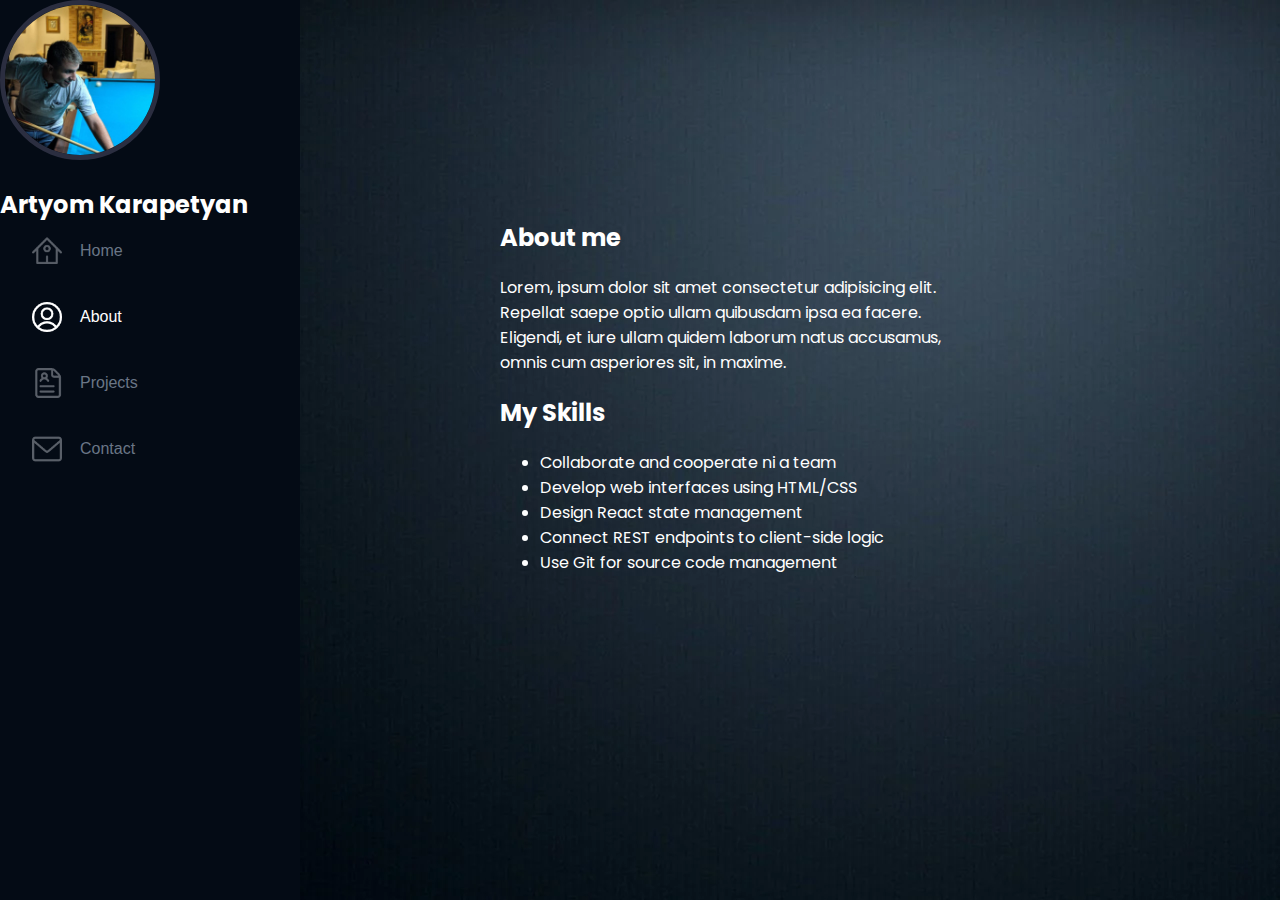
<file: about.html>
<!DOCTYPE html>
<html lang="en">
  <head>
    <meta charset="UTF-8" />
    <title>About Me</title>
    <link rel="preconnect" href="https://fonts.googleapis.com" />
    <link rel="preconnect" href="https://fonts.gstatic.com" crossorigin />
    <link
      href="https://fonts.googleapis.com/css2?family=Poppins:ital,wght@0,400;1,300;1,500&display=swap"
      rel="stylesheet"
    />
    <link rel="stylesheet" href="/style.css" />
  </head>
  <body>
    <div class="root">
      <aside class="window">
        <header class="header">
          <img class="profile" src="/images/profile-photo.jpeg" />
          <h2>Artyom Karapetyan</h2>
        </header>
        <nav class="icons">
          <a href="index.html" class="info-container">
            <img class="icon" src="/images/home-grey.png" />
            <img class="icon icon-white" src="/images/home-white.png" />
            <span>Home</span>
          </a>
          <a href="about.html" class="info-container active">
            <img class="icon" src="/images/about-grey.png" />
            <img class="icon icon-white" src="/images/about-white.png" />
            <span>About</span>
          </a>
          <a href="projects.html" class="info-container">
            <img class="icon" src="/images/resume-grey.png" />
            <img class="icon icon-white" src="/images/resume-white.png" />
            <span>Projects</span>
          </a>
          <a href="contact.html" class="info-container">
            <img class="icon" src="/images/contact-grey.png" />
            <img class="icon icon-white" src="/images/contact-white.png" />
            <span>Contact</span>
          </a>
        </nav>
      </aside>
      <article class="text">
        <section>
          <h2>About me</h2>
          <p>
            Lorem, ipsum dolor sit amet consectetur adipisicing elit. <br />
            Repellat saepe optio ullam quibusdam ipsa ea facere. <br />
            Eligendi, et iure ullam quidem laborum natus accusamus, <br />
            omnis cum asperiores sit, in maxime.
          </p>
        </section>
        <section>
          <h2>My Skills</h2>
          <ul>
            <li>Collaborate and cooperate ni a team</li>
            <li>Develop web interfaces using HTML/CSS</li>
            <li>Design React state management</li>
            <li>Connect REST endpoints to client-side logic</li>
            <li>Use Git for source code management</li>
          </ul>
        </section>
      </article>
    </div>
  </body>
</html>
</file>
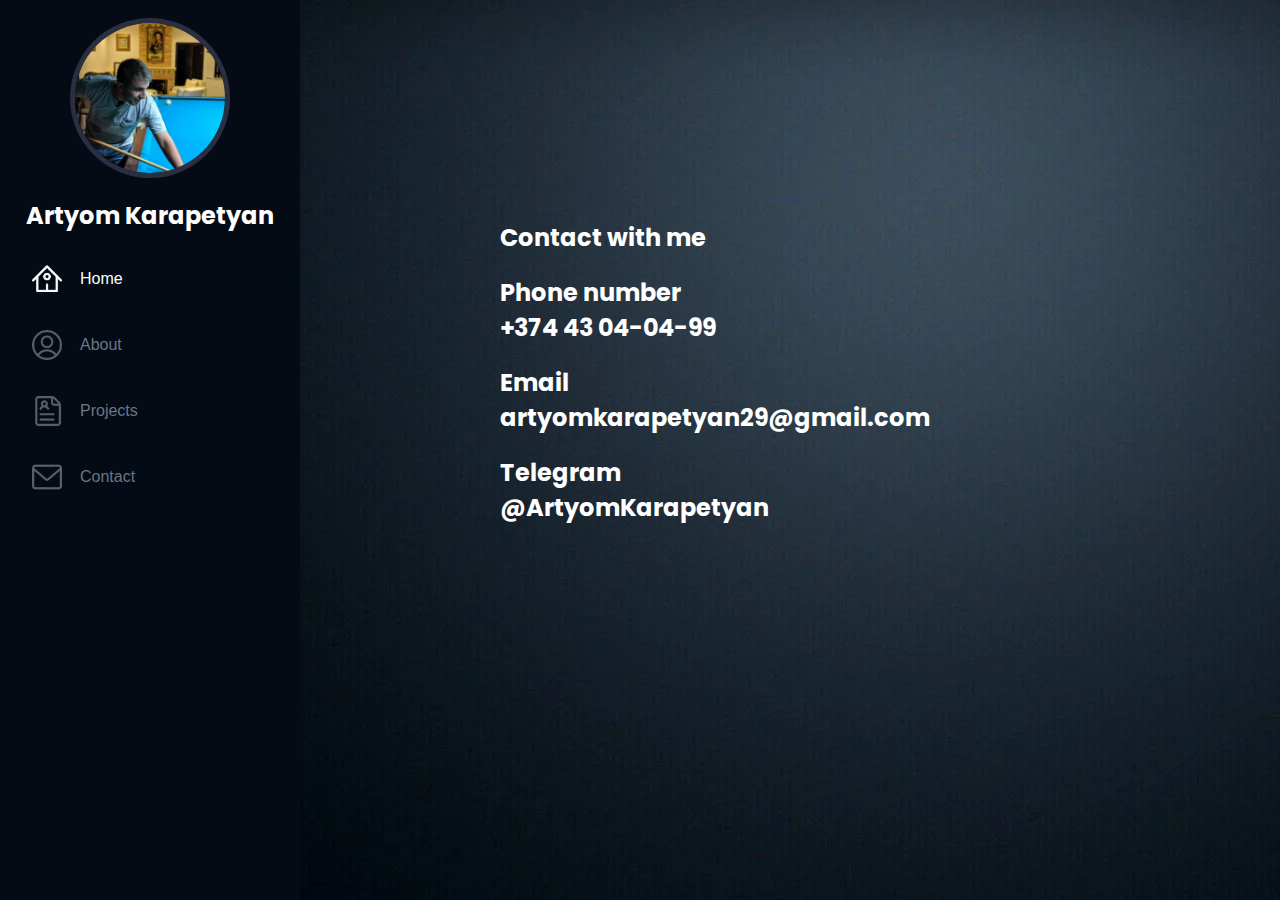
<file: contact.html>
<!DOCTYPE html>
<html lang="en">
  <head>
    <meta charset="UTF-8" />
    <title>Contact</title>
    <link rel="preconnect" href="https://fonts.googleapis.com" />
    <link rel="preconnect" href="https://fonts.gstatic.com" crossorigin />
    <link
      href="https://fonts.googleapis.com/css2?family=Poppins:ital,wght@0,400;1,300;1,500&display=swap"
      rel="stylesheet"
    />
    <link rel="stylesheet" href="/style.css" />
  </head>
  <body>
    <div class="root">
      <aside class="window">
        <header class="photo">
          <img class="profile" src="/images/profile-photo.jpeg" />
          <h2>Artyom Karapetyan</h2>
        </header>
        <nav class="icons">
          <a href="/" class="info-container active">
            <img class="icon" src="/images/home-grey.png" />
            <img class="icon icon-white" src="/images/home-white.png" />
            <span>Home</span>
          </a>
          <a href="about.html" class="info-container">
            <img class="icon" src="/images/about-grey.png" />
            <img class="icon icon-white" src="/images/about-white.png" />
            <span>About</span>
          </a>
          <a href="projects.html" class="info-container">
            <img class="icon" src="/images/resume-grey.png" />
            <img class="icon icon-white" src="/images/resume-white.png" />
            <span>Projects</span>
          </a>
          <a href="contact.html" class="info-container">
            <img class="icon" src="/images/contact-grey.png" />
            <img class="icon icon-white" src="/images/contact-white.png" />
            <span>Contact</span>
          </a>
        </nav>
      </aside>
      <article class="contact" style="padding: 200px">
        <h2>Contact with me</h2>
        <h2>Phone number <br />+374 43 04-04-99</h2>
        <h2>Email <br />artyomkarapetyan29@gmail.com</h2>
        <h2>Telegram <br />@ArtyomKarapetyan</h2>
      </article>
    </div>
  </body>
</html>
</file>
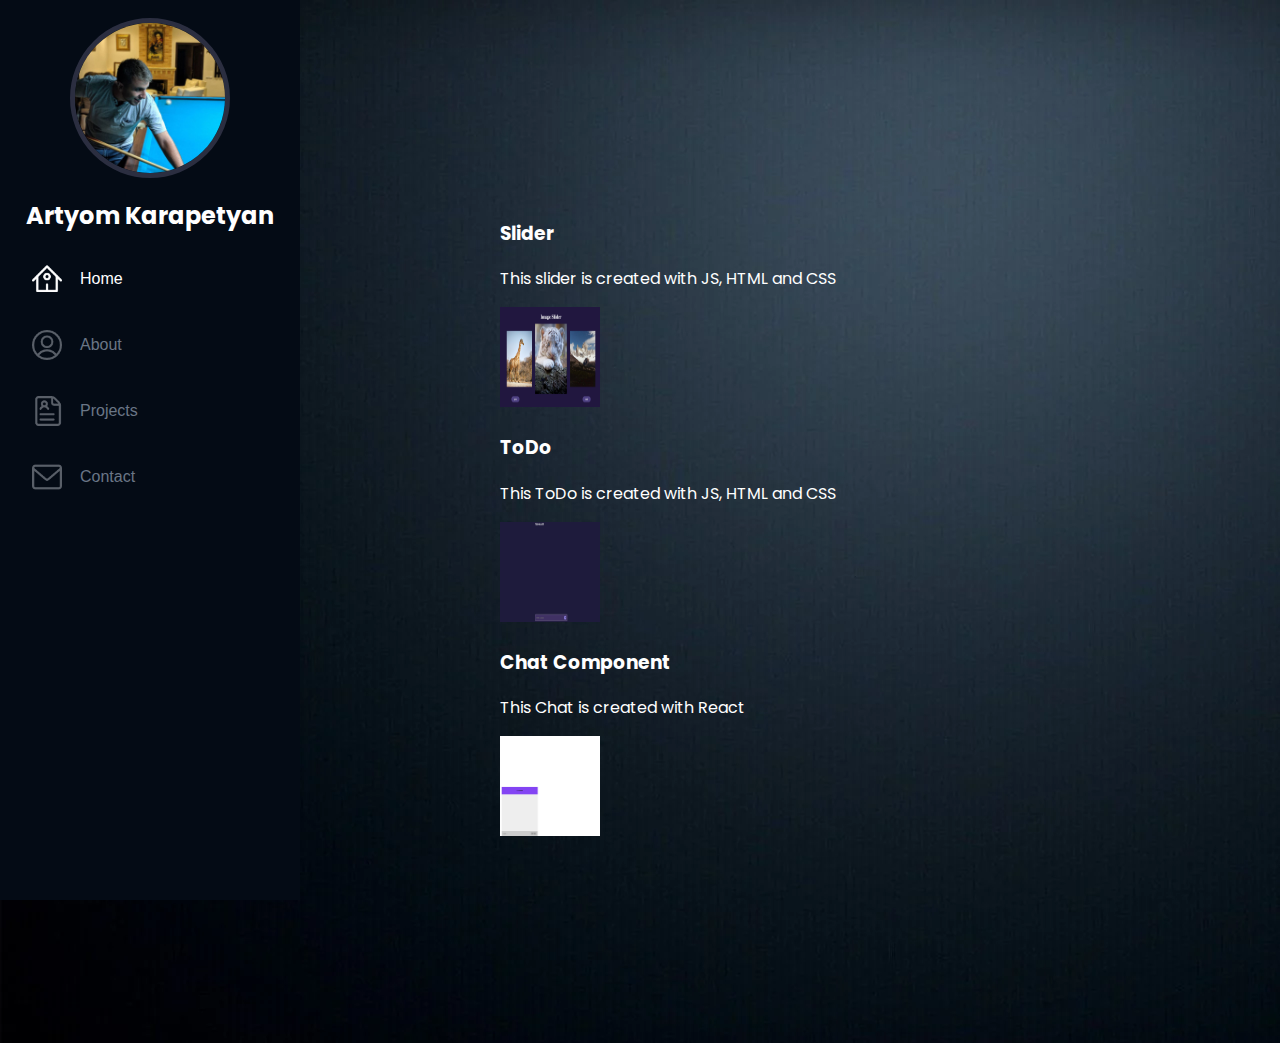
<file: projects.html>
<!DOCTYPE html>
<html lang="en">
  <head>
    <meta charset="UTF-8" />
    <title>My Portfolio</title>
    <link rel="preconnect" href="https://fonts.googleapis.com" />
    <link rel="preconnect" href="https://fonts.gstatic.com" crossorigin />
    <link
      href="https://fonts.googleapis.com/css2?family=Poppins:ital,wght@0,400;1,300;1,500&display=swap"
      rel="stylesheet"
    />
    <link rel="stylesheet" href="/style.css" />
  </head>
  <body>
    <div class="root">
      <aside class="window">
        <header class="photo">
          <img class="profile" src="/images/profile-photo.jpeg" />
          <h2>Artyom Karapetyan</h2>
        </header>
        <nav class="icons">
          <a href="/" class="info-container active">
            <img class="icon" src="/images/home-grey.png" />
            <img class="icon icon-white" src="/images/home-white.png" />
            <span>Home</span>
          </a>
          <a href="about.html" class="info-container">
            <img class="icon" src="/images/about-grey.png" />
            <img class="icon icon-white" src="/images/about-white.png" />
            <span>About</span>
          </a>
          <a href="projects.html" class="info-container">
            <img class="icon" src="/images/resume-grey.png" />
            <img class="icon icon-white" src="/images/resume-white.png" />
            <span>Projects</span>
          </a>
          <a href="contact.html" class="info-container">
            <img class="icon" src="/images/contact-grey.png" />
            <img class="icon icon-white" src="/images/contact-white.png" />
            <span>Contact</span>
          </a>
        </nav>
      </aside>
      <article class="text">
        <h3>Slider</h3>
        <p>This slider is created with JS, HTML and CSS</p>
        <a href="https://kartyom.github.io/slider/" target="_blank">
          <img
            src="images/slider.png"
            alt="this is slider page image"
            width="100"
            height="100"
          />
        </a>
      </section>
      <section>
        <h3>ToDo</h3>
        <p>This ToDo is created with JS, HTML and CSS</p>
        <a href="https://kartyom.github.io/todo/" target="_blank">
          <img
            src="images/todo.png"
            alt="this is todo page image"
            width="100"
            height="100"
          />
        </a>
      </section>
      <section>
        <h3>Chat Component</h3>
        <p>This Chat is created with React</p>
        <a href="https://github.com/kartyom/chat-component.git" target="_blank">
          <img
            src="images/chat.png"
            alt="this is chat page image"
            width="100"
            height="100"
          />
        </a>
        </section>
      </article>
    </div>
  </body>
</html>
</file>
<file: style.css>
body {
  margin: 0;

  background-image: url("/images/background.webp");

  color: #ffffff;
  font-family: "Poppins", sans-serif;
}

h1 {
  margin: 0;
  font-size: 100px;
}

.root {
  display: flex;
  flex-direction: row;
}

.window {
  background-color: #040b15;
  width: 300px;
  height: 100vh;
}

.photo {
  width: 100%;
  height: 30%;

  color: #ffffff;

  display: flex;
  flex-direction: column;
  justify-content: center;
  align-items: center;
}

.profile {
  width: 150px;
  height: 150px;

  border: 5px solid #2b2e40;
  border-radius: 100%;
}

.icons {
  display: flex;
  flex-direction: column;
  align-items: flex-start;

  gap: 48px;

  font-family: sans-serif;
}

.info-container {
  display: flex;
  flex-direction: row;
  align-items: center;
  gap: 16px;

  padding: 0 80px;
  position: relative;

  text-decoration: none;

  transition: color 300ms ease-in-out;
  color: #6a7686;
}

.info-container:hover {
  color: #cccccc;
}

.icon {
  width: 30px;
  height: 30px;

  position: absolute;

  left: 32px;
}

.icon-white {
  opacity: 0;
  transition: opacity 300ms ease-in-out;
}

.info-container:hover .icon-white {
  opacity: 1;
}

.active {
  color: #ffffff;
}

.active .icon-white {
  opacity: 1;
}

.text {
  padding: 200px;
}

.button-projects {
  display: flex;
  justify-content: center;
  align-items: center;

  width: 150px;
  height: 48px;

  text-decoration: none;

  font-size: 20px;
  color: #ffffff;

  background-color: #172436;

  border: 2px solid #ffffff;
  border-radius: 24px;
}
</file>
